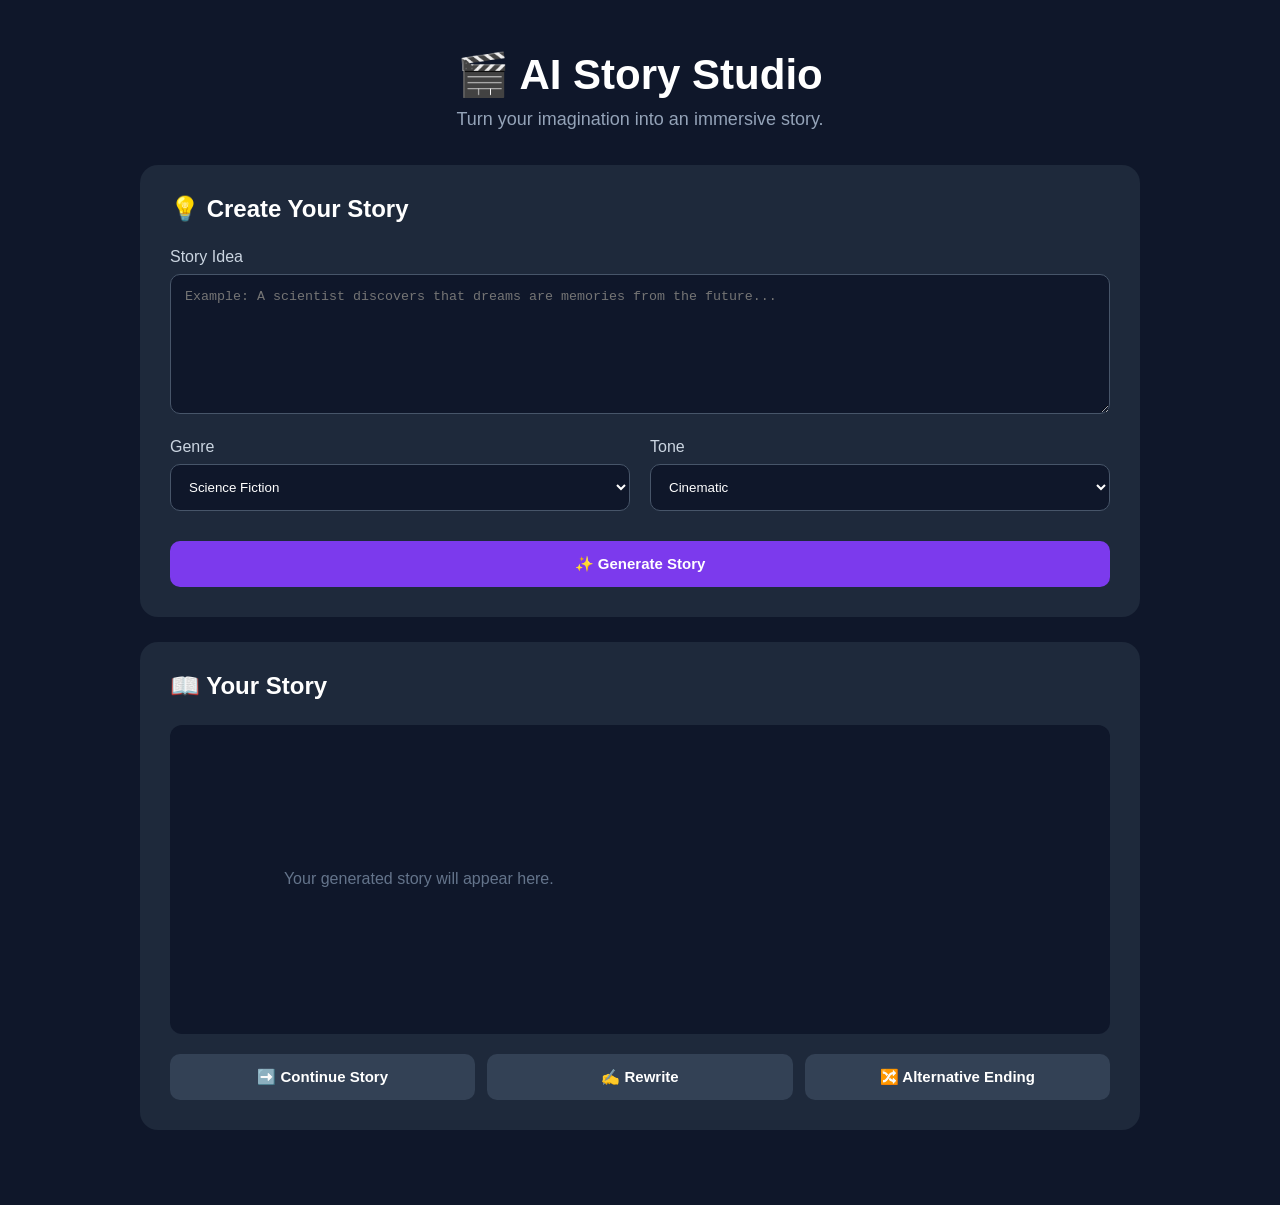
<file: index.html>
<!DOCTYPE html>
<html lang="en">

<head>
    <meta charset="UTF-8">
    <meta name="viewport" content="width=device-width, initial-scale=1.0">

    <title>AI Story Studio</title>

    <link rel="stylesheet" href="style.css">
</head>

<body>

    <div class="container">

        <header>
            <h1>🎬 AI Story Studio</h1>
            <p>Turn your imagination into an immersive story.</p>
        </header>

        <section class="card">

            <h2>💡 Create Your Story</h2>

            <label>Story Idea</label>

            <textarea
                id="idea"
                placeholder="Example: A scientist discovers that dreams are memories from the future..."
            ></textarea>

            <div class="grid">

                <div>
                    <label>Genre</label>

                    <select id="genre">
                        <option>Science Fiction</option>
                        <option>Fantasy</option>
                        <option>Mystery</option>
                        <option>Thriller</option>
                        <option>Horror</option>
                        <option>Romance</option>
                        <option>Adventure</option>
                        <option>Drama</option>
                    </select>
                </div>

                <div>
                    <label>Tone</label>

                    <select id="tone">
                        <option>Cinematic</option>
                        <option>Dark</option>
                        <option>Emotional</option>
                        <option>Suspenseful</option>
                        <option>Funny</option>
                        <option>Inspirational</option>
                        <option>Mysterious</option>
                    </select>
                </div>

            </div>

            <button id="generateBtn">
                ✨ Generate Story
            </button>

        </section>


        <section class="card story-section">

            <h2>📖 Your Story</h2>

            <div id="loading" class="hidden">
                Creating your story...
            </div>

            <div id="storyOutput">

                <p class="placeholder">
                    Your generated story will appear here.
                </p>

            </div>

            <div class="actions">

                <button id="continueBtn">
                    ➡️ Continue Story
                </button>

                <button id="rewriteBtn">
                    ✍️ Rewrite
                </button>

                <button id="endingBtn">
                    🔀 Alternative Ending
                </button>

            </div>

        </section>

    </div>

    <script src="script.js"></script>

</body>

</html>
</file>
<file: style.css>
* {
    box-sizing: border-box;
    margin: 0;
    padding: 0;
}

body {
    font-family: Arial, sans-serif;
    background: #0f172a;
    color: white;
    min-height: 100vh;
}

.container {
    width: 90%;
    max-width: 1000px;
    margin: auto;
    padding: 50px 0;
}

header {
    text-align: center;
    margin-bottom: 35px;
}

header h1 {
    font-size: 42px;
    margin-bottom: 10px;
}

header p {
    color: #94a3b8;
    font-size: 18px;
}

.card {
    background: #1e293b;
    padding: 30px;
    border-radius: 18px;
    margin-bottom: 25px;
}

.card h2 {
    margin-bottom: 25px;
}

label {
    display: block;
    margin-bottom: 8px;
    color: #cbd5e1;
}

textarea,
select {
    width: 100%;
    padding: 14px;
    border-radius: 10px;
    border: 1px solid #475569;
    background: #0f172a;
    color: white;
    margin-bottom: 20px;
}

textarea {
    min-height: 140px;
    resize: vertical;
}

.grid {
    display: grid;
    grid-template-columns: 1fr 1fr;
    gap: 20px;
}

button {
    border: none;
    border-radius: 10px;
    padding: 14px 20px;
    cursor: pointer;
    font-size: 15px;
    font-weight: bold;
}

#generateBtn {
    width: 100%;
    margin-top: 10px;
    background: #7c3aed;
    color: white;
}

.story-section {
    min-height: 350px;
}

#storyOutput {
    background: #0f172a;
    border-radius: 12px;
    padding: 25px;
    min-height: 200px;
    line-height: 1.8;
    white-space: pre-wrap;
}

.placeholder {
    color: #64748b;
}

.actions {
    display: flex;
    gap: 12px;
    margin-top: 20px;
}

.actions button {
    background: #334155;
    color: white;
    flex: 1;
}

.hidden {
    display: none;
}

#loading {
    color: #a78bfa;
    margin-bottom: 15px;
}

@media (max-width: 700px) {

    .grid {
        grid-template-columns: 1fr;
    }

    .actions {
        flex-direction: column;
    }

    header h1 {
        font-size: 32px;
    }
}
</file>
